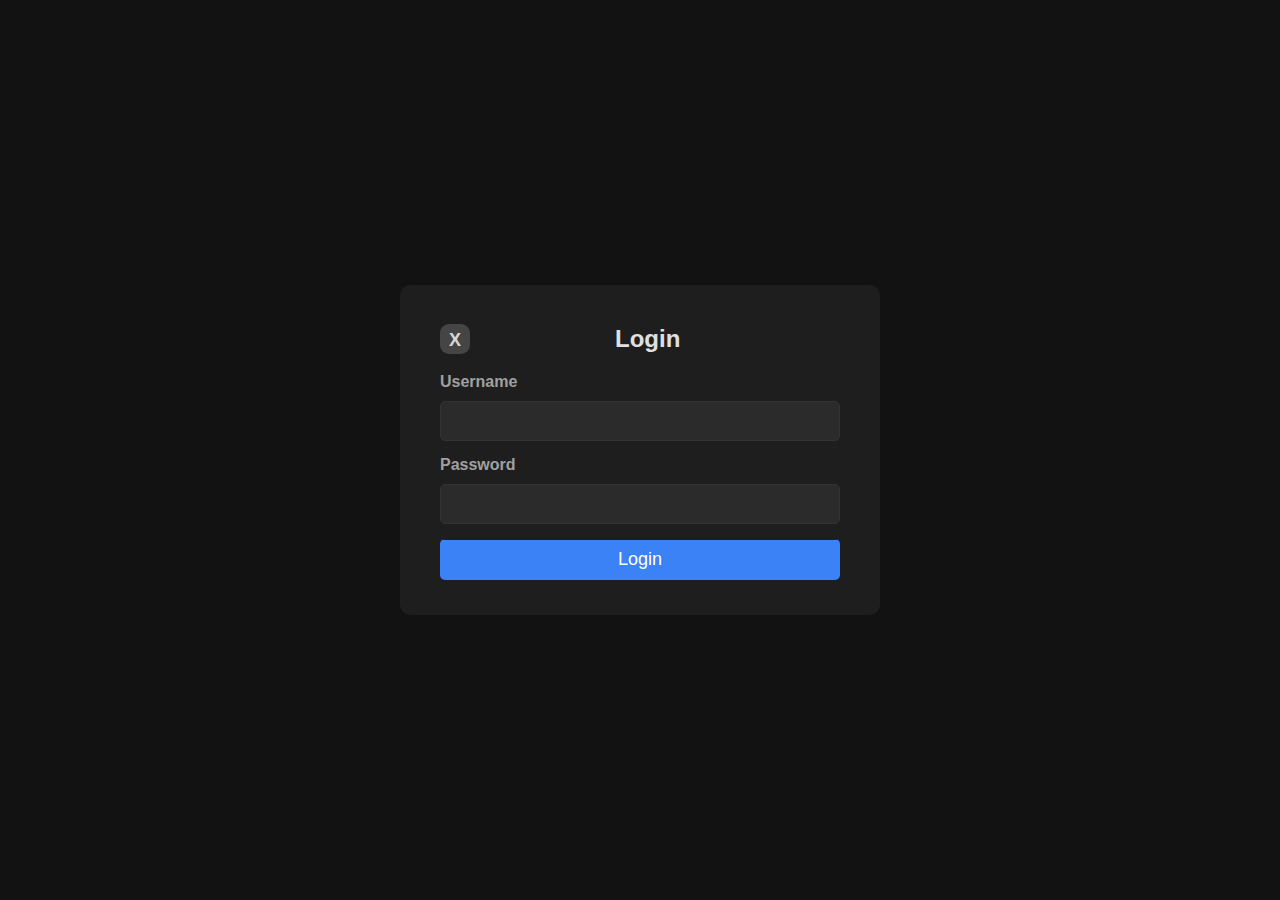
<file: day4/index.html>
<!DOCTYPE html>
<html lang="en">

<head>
    <meta charset="UTF-8">
    <meta name="viewport" content="width=device-width, initial-scale=1.0">
    <title>Login Form</title>
    <link rel="stylesheet" href="style.css">
</head>

<body>
    <div class="login-container">
        <div class="form-head">
            <button class="x">X</button>
            <h2>Login</h2>
        </div>
        <form action="#" method="post">
            <div class="input-group">
                <label for="username">Username</label>
                <input type="text" id="username" name="username" required>
            </div>
            <div class="input-group">
                <label for="password">Password</label>
                <input type="password" id="password" name="password" required>
            </div>
            <button type="submit" class="login-button">Login</button>
        </form>
    </div>
</body>

</html>
</file>
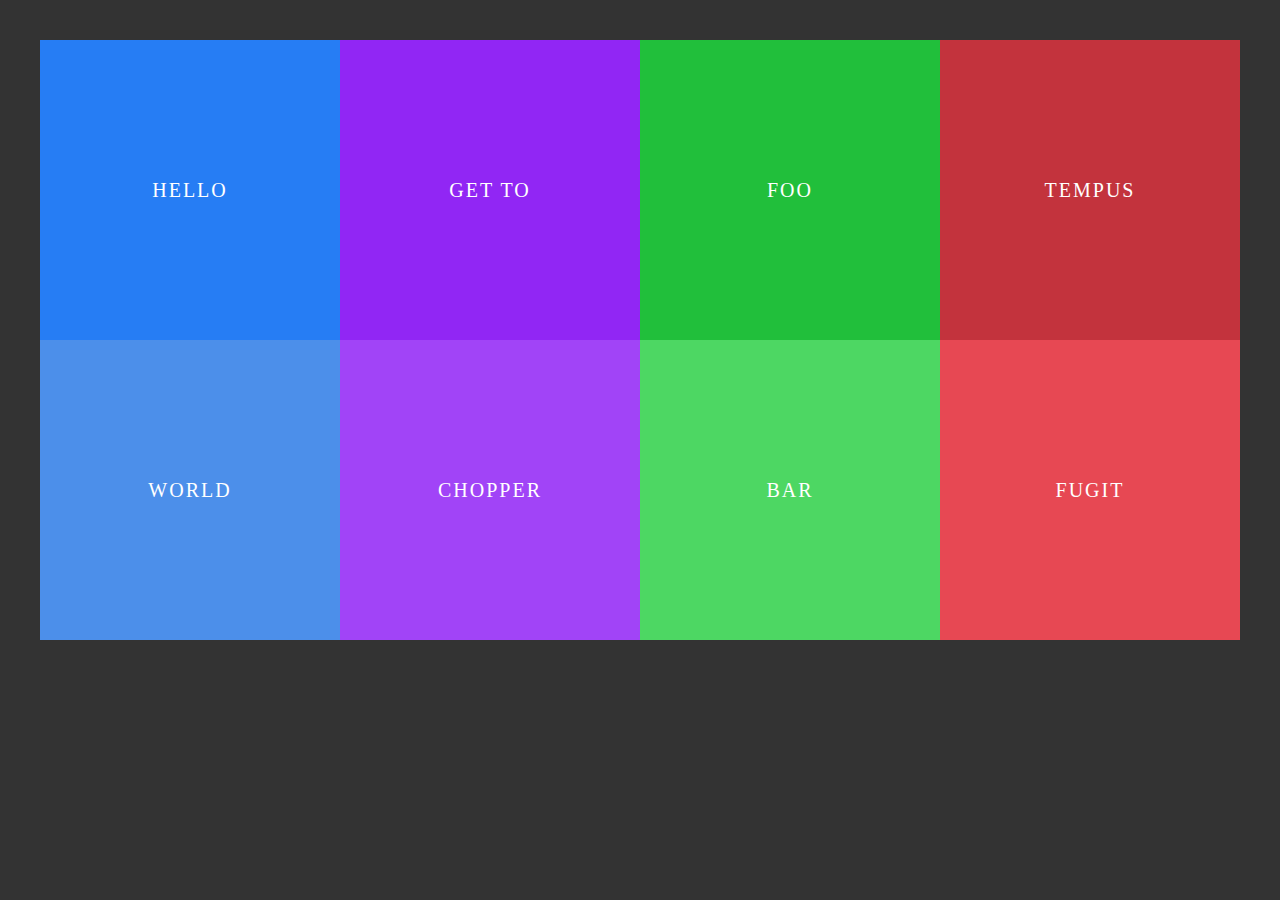
<file: day2/cards.html>
<!DOCTYPE html>
<head>
  <link href="style.css" rel="stylesheet" type="text/css">
</head>
<body>
  <div class="wrapper">
    <ul class="panels">
      <li class="myclass2">
        <div class="myclass" style="background: #267df4">Hello</div>
        <div class="myclass" style="background: #4c8fea">World</div>
      </li>
      <li class="myclass2">
        <div class="myclass" style="background: #9126f4">Get to</div>
        <div class="myclass" style="background: #a144f7">Chopper</div>
      </li>
      <li class="myclass2">
        <div class="myclass" style="background: #21bf3b">foo</div>
        <div class="myclass" style="background: #4dd763">bar</div>
      </li>
      <li class="myclass2">
        <div class="myclass" style="background: #c3333d">tempus</div>
        <div class="myclass" style="background: #e74853">fugit</div>
      </li>
    </ul>
  </div>
</body>
</file>
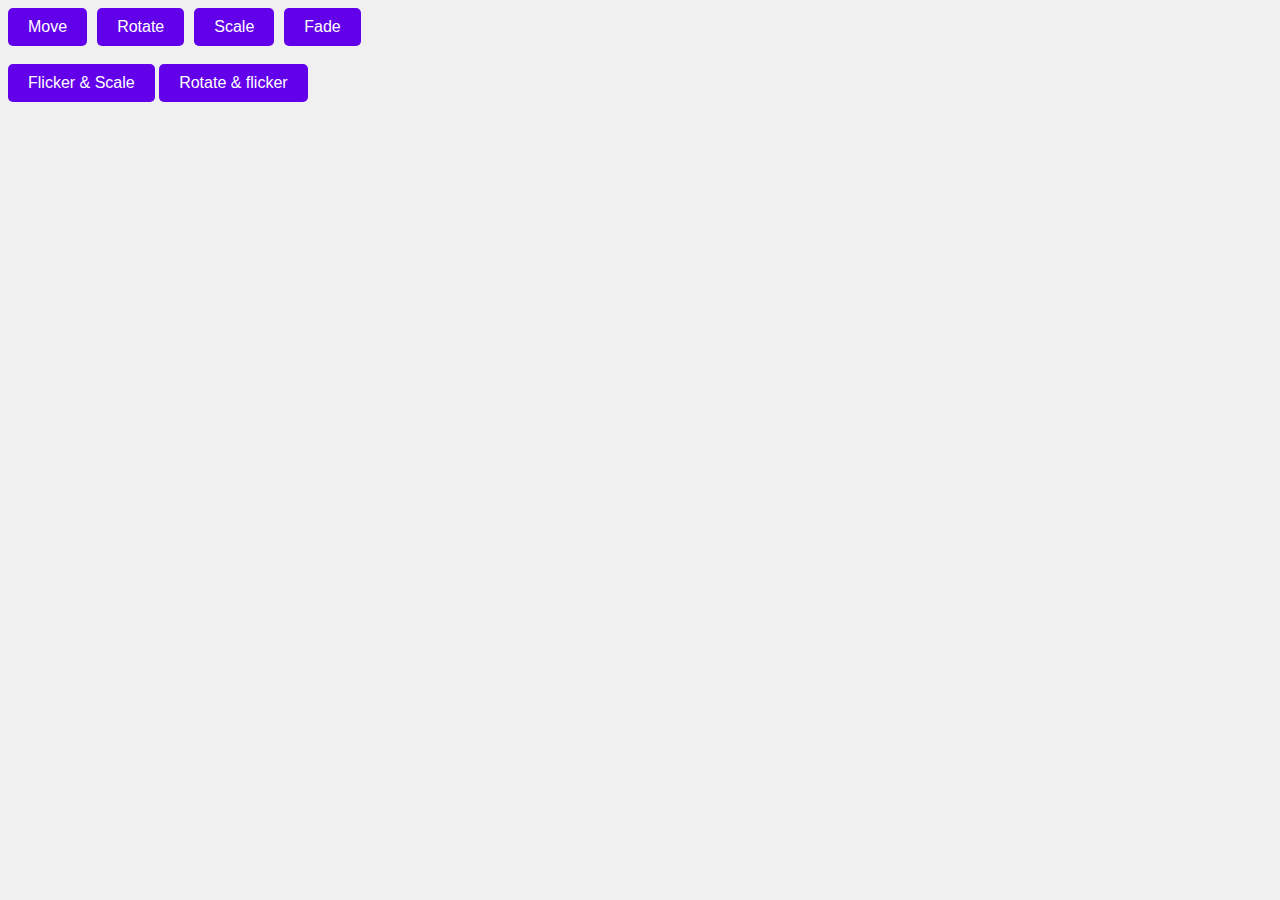
<file: day3/button.html>
<!DOCTYPE html>
<html lang="en">
<head>
    <meta charset="UTF-8">
    <meta name="viewport" content="width=device-width, initial-scale=1.0">
    <title>Buttons</title>
    <link rel="stylesheet" href="button.css">
</head>
<body>
    <div class="button-container">
        <button class="animated-button" id="button1">Move</button>
        <button class="animated-button" id="button2">Rotate</button>
        <button class="animated-button" id="button3">Scale</button>
        <button class="animated-button" id="button4">Fade</button>
    </div>
    <br>
    <div>
        <button class="animated-button" id="button5">Flicker & Scale</button>
        <button class="animated-button" id="button6">Rotate & flicker</button>
    </div>
</body>
</html>
</file>
<file: day4/style.css>
body {
  display: flex;
  justify-content: center;
  align-items: center;
  height: 100vh;
  margin: 0;
  font-family: Arial, sans-serif;
  background-color: #121212;
  color: #e0e0e0;
}

h2 {
  margin-bottom: 20px;
  color: #e0e0e0;
}

.input-group {
  margin-bottom: 15px;
  text-align: left;
}

label {
  display: block;
  margin-bottom: 5px;
  font-weight: bold;
  color: #a0a0a0;
}

input[type="text"],
input[type="password"] {
  width: 100%;
  padding: 10px;
  margin-top: 5px;
  border: 1px solid #333;
  border-radius: 5px;
  box-sizing: border-box;
  font-size: 16px;
  background-color: #2b2b2b;
  color: #e0e0e0;
  transition: border-color 0.3s ease;
}

input[type="text"]:focus,
input[type="password"]:focus {
  border-color: #3b82f6;
  outline: none;
}

.form-head{
  display: flex;
  align-items: center;
}

.x{
  height: 30px;
  width: 30px;
  margin-right: 145px;
  padding: 6px;
  border: none; 
  font-size: large;
  font-weight: bold;
  background-color: #464545;
  color: rgb(255, 255, 255, 0.8);
  border-radius: 30%;
  cursor: pointer;
}

.login-container {
  background-color: #1e1e1e;
  border-radius: 10px;
  text-align: center;
  width: 100%;
  max-width: 400px;
  padding: 20px 40px;
  padding-bottom: 35px;
  transform-origin: 0% 0%;
  animation: bringDown 0.3s ease,
          rotateAnim 1s 0.3s ease;
}

.login-button {
  position: relative;
  display: inline-block;
  width: 100%;
  padding: 10px 20px;
  border: none;
  border-radius: 5px;
  background-color: #3b82f6;
  color: #fff;
  font-size: 18px;
  cursor: pointer;
  overflow: hidden;
}

.login-button::before{
  content: "";
  position: absolute;
  top: -2px;
  bottom: -2px;
  left: -2px;
  right: -2px;
  border-top: solid 3px blue;
}

.login-button:hover{
  background-color: #000;
}

.login-button:hover::before{
  transform: rotate(360deg);
  transition: transform 1s 0.2s ease;
}

@keyframes bringDown{
  from{transform: translateY(-350px);}
  to{transform: translateY(0px);}
}

@keyframes rotateAnim{
  0% {transform: rotate(0deg);}
  20% {transform: rotate(90deg);}
  40% {transform: rotate(40deg);}
  60% {transform: rotate(80deg);}
  80% {transform: rotate(70deg);}
  100% {transform: rotate(0deg);}
}
</file>
<file: day2/style.css>
body{
  background: #333;
  font-family: verdana;
}

.wrapper{
  width: 100%;
  max-width: 1200px;
  margin: 40px auto;
}

h1{
  color: #fff;
  font-weight: normal;
  text-align: center;
  font-size: 48px;
}

.panels{
  list-style-type: none;
  padding: 0;
}

.panels li{
  position: relative;
  width: 25%;
  margin: 0;
  display: block;
  box-sizing: border-box;
  float: left
}

.panels li div{
  width: 100%;
  padding: 50% 0;
  text-align: center;
  color: #fff;
  font-size: 20px;
  text-transform: uppercase;
  letter-spacing: 2px;
  line-height: 0;
  cursor: pointer;
}

/*// ANIMATION STYLES //*/

@keyframes myAnim{
  from{
    background-color: #267df4;
  }
  to{
    background-color: #a144f7;
    opacity: 0;
    transform: translateX(3px);
  }
}

.myclass:hover{
  transform: scale(1.5);
  color: red;
  transition: all 1s;
}
</file>
<file: day3/button.css>
body {
  justify-content: center;
  align-items: center;
  font-family: Arial, sans-serif;
  background-color: #f0f0f0;
}

.button-container {
  display: flex;
  gap: 10px;
}

.animated-button {
  padding: 10px 20px;
  font-size: 16px;
  border: none;
  cursor: pointer;
  border-radius: 5px;
  background-color: #6200ea;
  color: #fff;
}


@keyframes moveAnim{
  0%{transform: translateX(0px);}
  50%{transform: translateX(80px);}
  100%{transform: translateX(0px);}
}

@keyframes rotateAnim{
  0%{transform: rotate(0deg);}
  50%{transform: rotate(180deg);}
  100%{transform: rotate(360deg);}
}

@keyframes scaleAnim{
  0%{transform: scale(1);}
  50%{transform: scale(1.5);}
  100%{transform: scale(1);}
}

@keyframes flicker{
  0%{opacity:1;}
  20%{opacity:0.5;}
  40%{opacity:1;}
  60%{opacity:0.5;}
  80%{opacity:1;}
  100%{opacity:0.5;}
}

/* single animations */
/* 2s - duration */
/* 0.2s - delay */
#button1:hover{
  animation: moveAnim 2s 0.2s infinite;
}
#button2:hover{
  animation: rotateAnim 2s 0.2s infinite;
}
#button3:hover{
  animation: scaleAnim 2s 0.2s infinite;
}
#button4:hover{
  animation: flicker 2s 0.2s infinite;
}

/* multiple animations */

#button5:hover{
  animation: flicker 2s 0.2s infinite,
            scaleAnim 2s 0.2s infinite;
}
#button6:hover{
  animation: rotateAnim 2s 0.2s infinite,
              flicker 2s 0.2s infinite;
}
</file>
